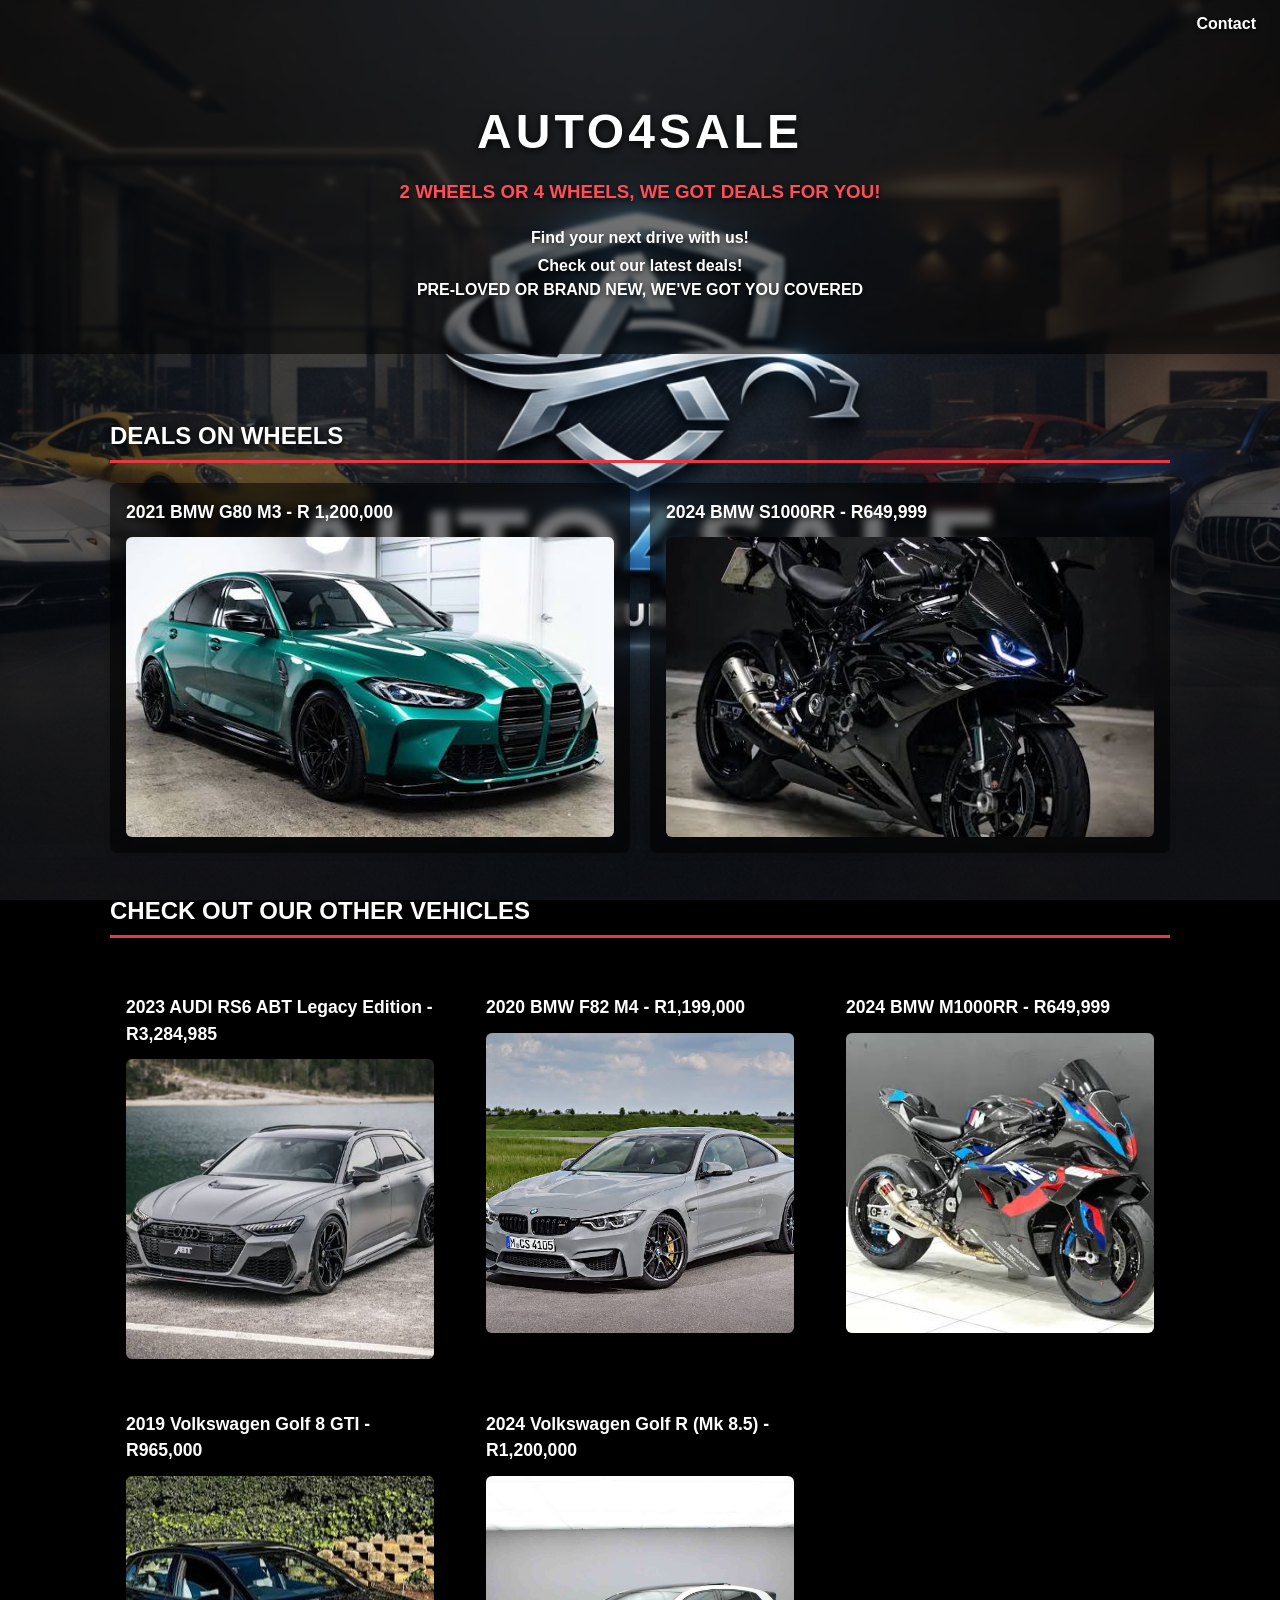
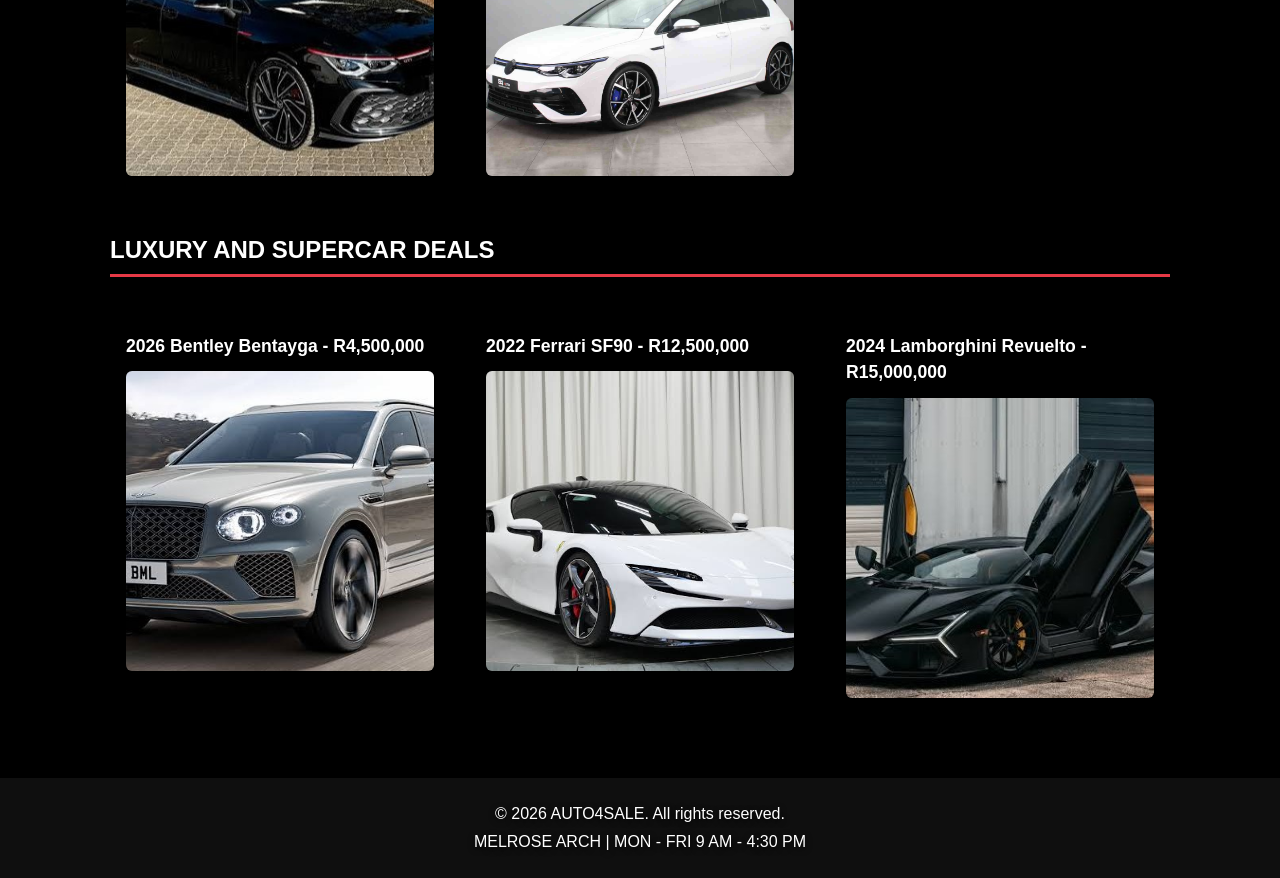
<file: index.html>
<!DOCTYPE html>
<html>

<head>
    <title>AUTO4SALE| Find your next drive </title>
    <link rel="stylesheet" href="style.css" />
</head>

<body>
    <nav class="site-nav">
        <a href="contact.html">Contact</a>
    </nav>

    <header>
        <h1>AUTO4SALE</h1>
        <h3>2 WHEELS OR 4 WHEELS, WE GOT DEALS FOR YOU!</h3>
        <p>Find your next drive with us!</p>
        <p>Check out our latest deals!<br> PRE-LOVED OR BRAND NEW, WE'VE GOT YOU COVERED</p>
    </header>


    <main>
        <section>
            <h2 id="inventory">DEALS ON WHEELS</h2>
            <div id="latest-deals">
                <div id="deal-1">
                    <h3>2021 BMW G80 M3 - R 1,200,000</h3>
                    <a href="2021g80m3.html">
                        <img src="images/BMW G80 M3 ISLE OF MAN GREEN FRONT END.jpeg" />
                    </a>
                </div>

                <div id="deal-2">
                    <h3>2024 BMW S1000RR - R649,999</h3>
                    <a href="2024bmws1000rr.html">
                        <img src="images/BMW S1000RR 2024.jpeg" />
                    </a>
                </div>
            </div>

            <div id="other vehicles">
                <h2>CHECK OUT OUR OTHER VEHICLES</h2>
                <div id="vehicle 1">
                    <h3>2023 AUDI RS6 ABT Legacy Edition - R3,284,985</h3>
                    <a href="2023audirs6.html">
                        <img src="images/AUDI RS6 ABT NARDO GREY FRONT.jpeg" />
                    </a>
                </div>

                <div id="vehicle 2">
                    <h3>2020 BMW F82 M4 - R1,199,000</h3>
                    <a href="2020bmwf82m4.html">
                        <img src="images/BMW F80 M4 COMPETITION 2018 LIME ROCK GREY FRONTSIDE.jpeg" />
                    </a>
                </div>

                <div id="vehicle 3">
                    <h3>2024 BMW M1000RR - R649,999</h3>
                    <a href="2024bmwm1000rr.html">
                        <img src="images/BMW M1000RR 2024.jpeg" />
                    </a>
                </div>

                <div id="vehicle 4">
                    <h3>2019 Volkswagen Golf 8 GTI - R965,000 </h3>
                    <a href="2019golfgti.html">
                        <img src="images/VW GOLF 8 GTI BLACK FRONT SIDE.jpeg" />
                    </a>
                </div>

                <div id="vehicle 5">
                    <h3>2024 Volkswagen Golf R (Mk 8.5) - R1,200,000</h3>
                    <a href="2024golf8.5r.html">
                        <img src="images/VW GOLF 8R WHITE FRONT SIDE.jpeg" />
                    </a>
                </div>
            </div>

            <div id="supercars">
                <h2>LUXURY AND SUPERCAR DEALS</h2>

                <div id="luxury 1">
                    <h3>2026 Bentley Bentayga - R4,500,000</h3>
                    <a href="2026bentleybentayga.html">
                        <img src="images/BENTLEY BENTAYGA SILVER 2026 FRONT.jpeg" />
                    </a>
                </div>

                <div id="luxury 2">
                    <h3>2022 Ferrari SF90 - R12,500,000</h3>
                    <a href="2022ferrarisf90.html">
                        <img src="images/FERRARI SF90 2022 WHITE FRONT.jpeg" />
                    </a>
                </div>

                <div id="luxury 3">
                    <h3>2024 Lamborghini Revuelto - R15,000,000</h3>
                    <a href="2024lamborevuelto.html">
                        <img class="lamborghini-image" src="images/LAMBORGHINI REVUELTO 2024 BLACK FRONT.jpeg"
                            alt="Black Lamborghini Revuelto" />
                    </a>
                </div>
            </div>
        </section>
    </main>

    <div class="footer-content">
        <footer>
            <p>&copy; 2026 AUTO4SALE. All rights reserved.</p>
            <p>MELROSE ARCH | MON - FRI 9 AM - 4:30 PM</p>
        </footer>
    </div>

</body>

</html>
</file>
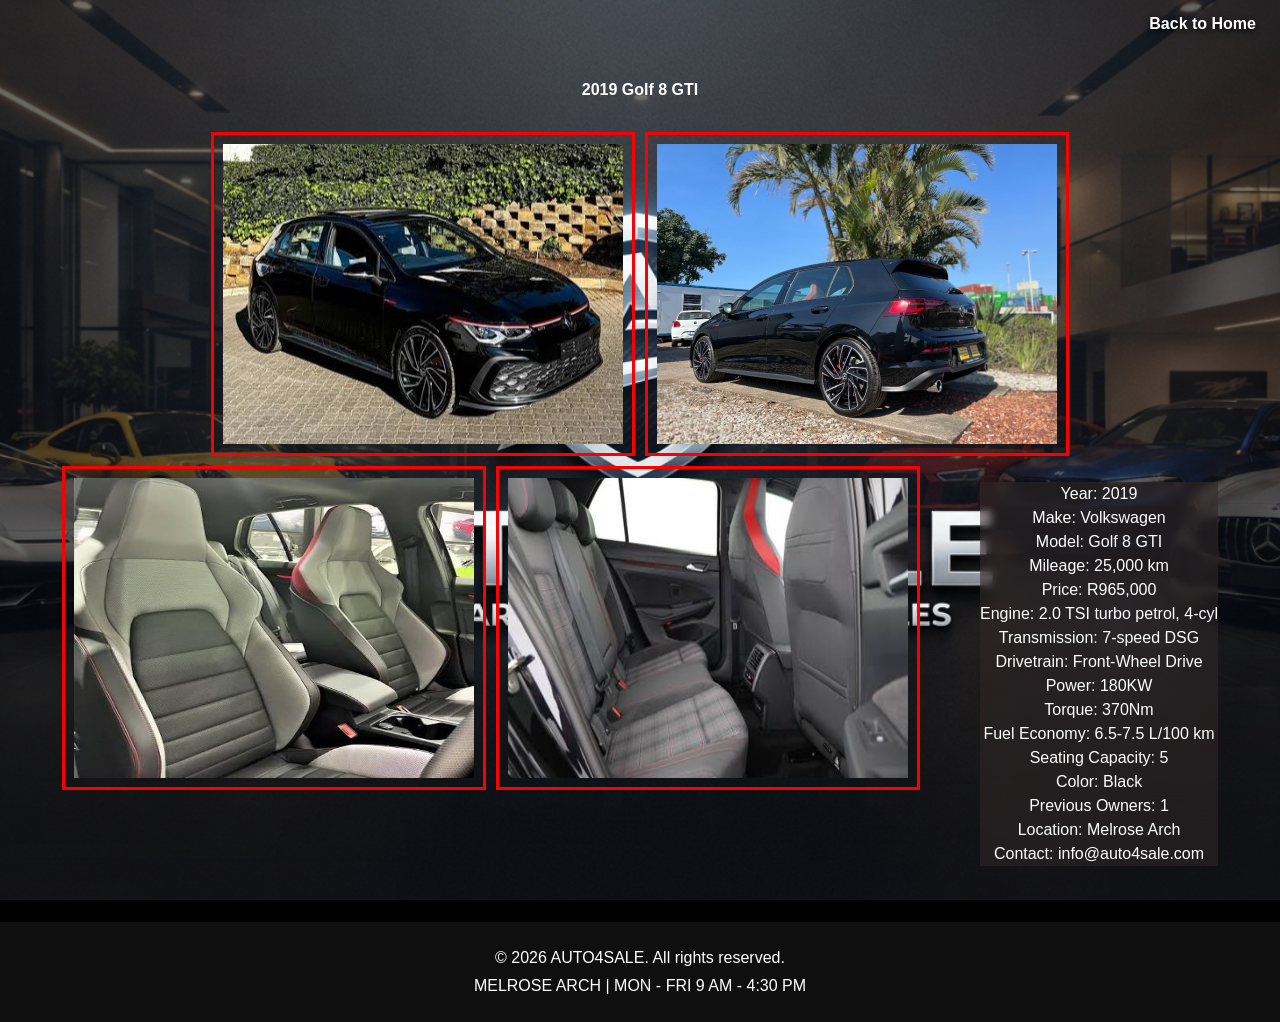
<file: 2019golfgti.html>
<!DOCTYPE html>
<html>

<head>
    <link rel="stylesheet" href="stylecars.css">
    <title>2019 Golf 8 GTI</title>
</head>

<body>
    <nav class="site-nav">
        <a href="index.html">Back to Home</a>
    </nav>
    <h1 id="golf-8-gti-title">2019 Golf 8 GTI</h1>

    <main>
        <img id="golf-8-gti-front-side" src="images/VW GOLF 8 GTI BLACK FRONT SIDE.jpeg" alt="2019 Golf 8 GTI" />
        <img id="golf-8-gti-rear-side" src="images/VW GOLF 8 GTI BLACK REAR SIDE.jpeg" alt="2019 Golf 8 GTI" />
        <img id="golf-8-gti-interior-1" src="images/VW GOLF 8 GTI BLACK INTERIOR 1.jpeg" alt="2019 Golf 8 GTI" />
        <img id="golf-8-gti-interior-2" src="images/VW GOLF 8 GTI BLACK INTERIOR 2.jpeg" alt="2019 Golf 8 GTI" />

        <br><br>

        <ul>
            <li 🏁>Year: 2019</li>
            <li>Make: Volkswagen</li>
            <li>Model: Golf 8 GTI</li>
            <li>Mileage: 25,000 km</li>
            <li>Price: R965,000</li>
            <li>Engine: 2.0 TSI turbo petrol, 4-cyl</li>
            <li>Transmission: 7-speed DSG</li>
            <li>Drivetrain: Front-Wheel Drive</li>
            <li>Power: 180KW</li>
            <li>Torque: 370Nm</li>
            <li>Fuel Economy: 6.5-7.5 L/100 km</li>
            <li>Seating Capacity: 5</li>
            <li>Color: Black</li>
            <li>Previous Owners: 1</li>
            <li>Location: Melrose Arch</li>
            <li>Contact: info@auto4sale.com</li>
        </ul>
    </main>

    <div class="footer-content">
        <footer>
            <p>&copy; 2026 AUTO4SALE. All rights reserved.</p>
            <p>MELROSE ARCH | MON - FRI 9 AM - 4:30 PM</p>
        </footer>
    </div>
</body>

</html>
</file>
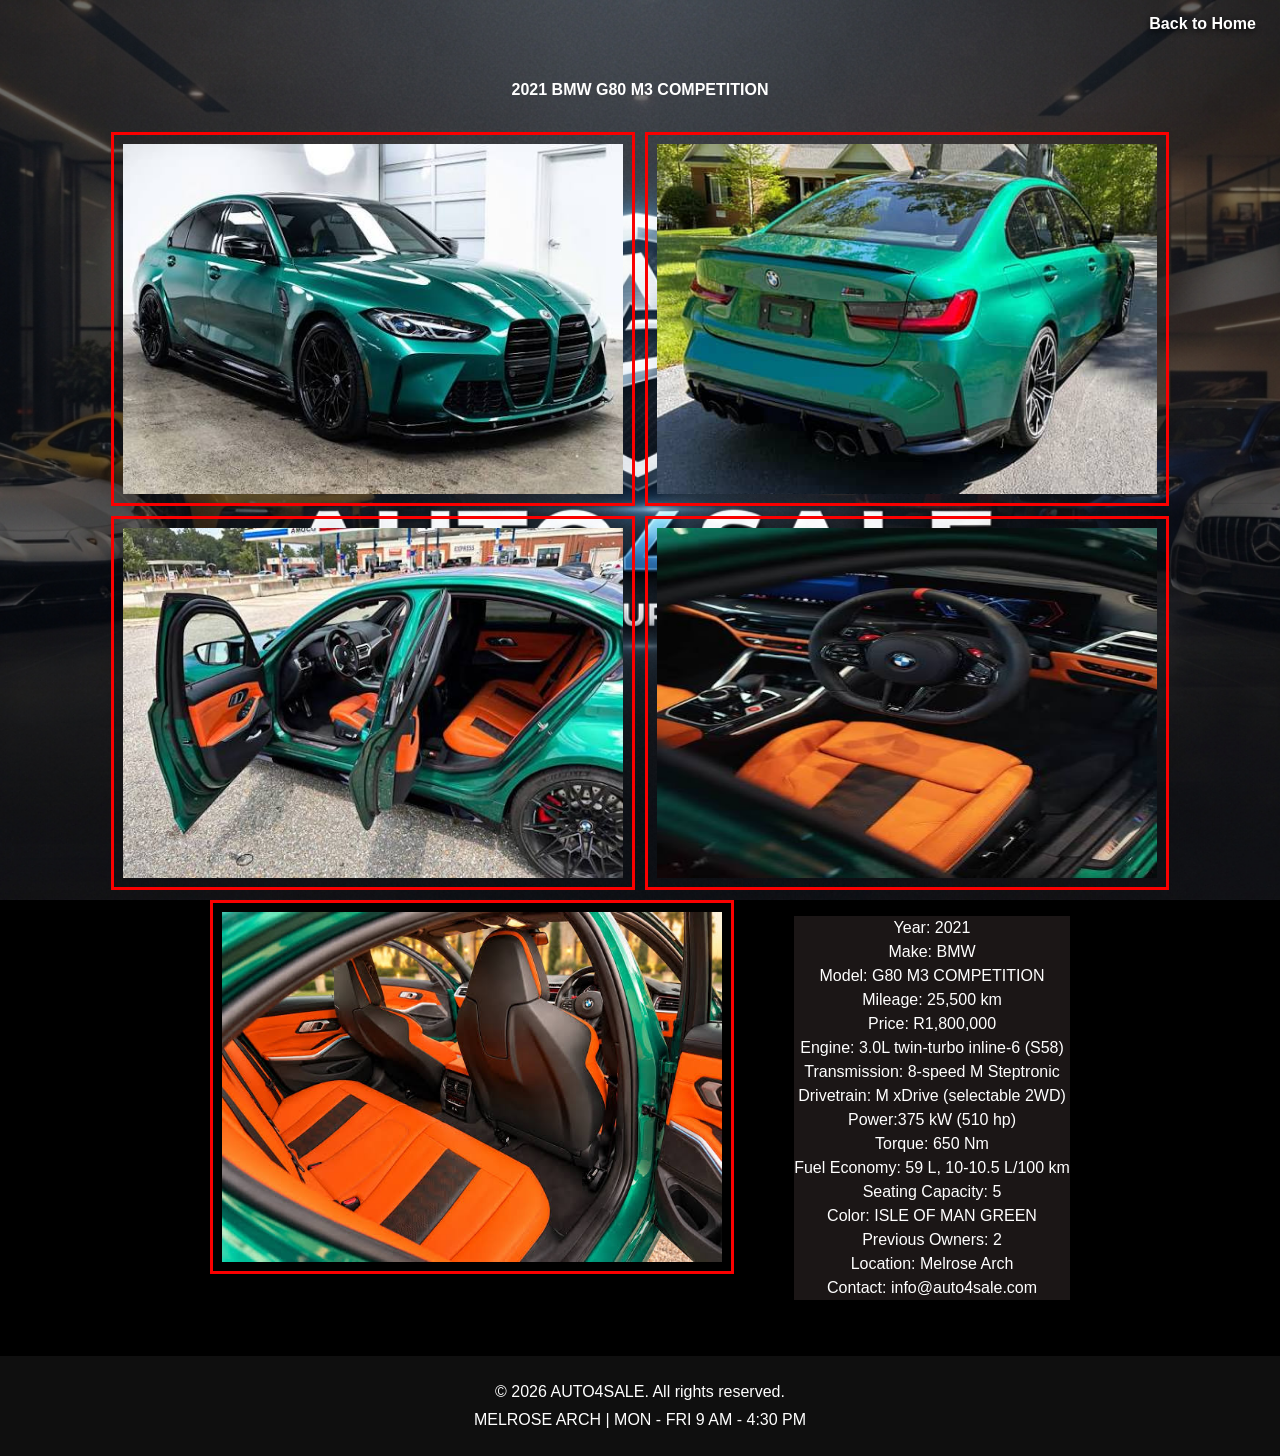
<file: 2021g80m3.html>
<!DOCTYPE html>
<html>

<head>
    <link rel="stylesheet" href="stylecars.css">
    <title>2021 BMW G80 M3 COMPETITION</title>
</head>

<body>
    <nav class="site-nav">
        <a href="index.html">Back to Home</a>
    </nav>
    <h1 id="bmw-g80-m3-competition-title">2021 BMW G80 M3 COMPETITION</h1>

    <main>
        <img id="bmw-g80-m3-competition-front-side" src="images/BMW G80 M3 ISLE OF MAN GREEN FRONT END.jpeg"
            alt="2021 BMW G80 M3 COMPETITION" />
        <img id="bmw-g80-m3-competition-rear-side" src="images/BMW G80 M3 ISLE OF MAN GREEN BACK.jpeg"
            alt="2021 BMW G80 M3 COMPETITION" />
        <img id="bmw-g80-m3-competition-interior-1" src="images/BMW G80 M3 ISLE OF MAN GREEN INTERIOR 1.jpeg"
            alt="2021 BMW G80 M3 COMPETITION" />
        <img id="bmw-g80-m3-competition-interior-3" src="images/BMW G80 M3 ISLE OF MAN GREEN INTERIOR 3.jpeg"
            alt="2021 BMW G80 M3 COMPETITION" />
        <img id="bmw-g80-m3-competition-interior-4" src="images/BMW G80 M3 ISLE OF MAN GREEN INTERIOR 4.jpeg"
            alt="2021 BMW G80 M3 COMPETITION" />

        <br><br>

        <ul>
            <li>Year: 2021</li>
            <li>Make: BMW</li>
            <li>Model: G80 M3 COMPETITION</li>
            <li>Mileage: 25,500 km</li>
            <li>Price: R1,800,000</li>
            <li>Engine: 3.0L twin-turbo inline-6 (S58)</li>
            <li>Transmission: 8-speed M Steptronic</li>
            <li>Drivetrain: M xDrive (selectable 2WD)</li>
            <li>Power:375 kW (510 hp)</li>
            <li>Torque: 650 Nm</li>
            <li>Fuel Economy: 59 L, 10-10.5 L/100 km</li>
            <li>Seating Capacity: 5</li>
            <li>Color: ISLE OF MAN GREEN</li>
            <li>Previous Owners: 2 </li>
            <li>Location: Melrose Arch</li>
            <li>Contact: info@auto4sale.com</li>
        </ul>
    </main>

    <div class="footer-content">
        <footer>
            <p>&copy; 2026 AUTO4SALE. All rights reserved.</p>
            <p>MELROSE ARCH | MON - FRI 9 AM - 4:30 PM</p>
        </footer>
    </div>
</body>

</html>
</file>
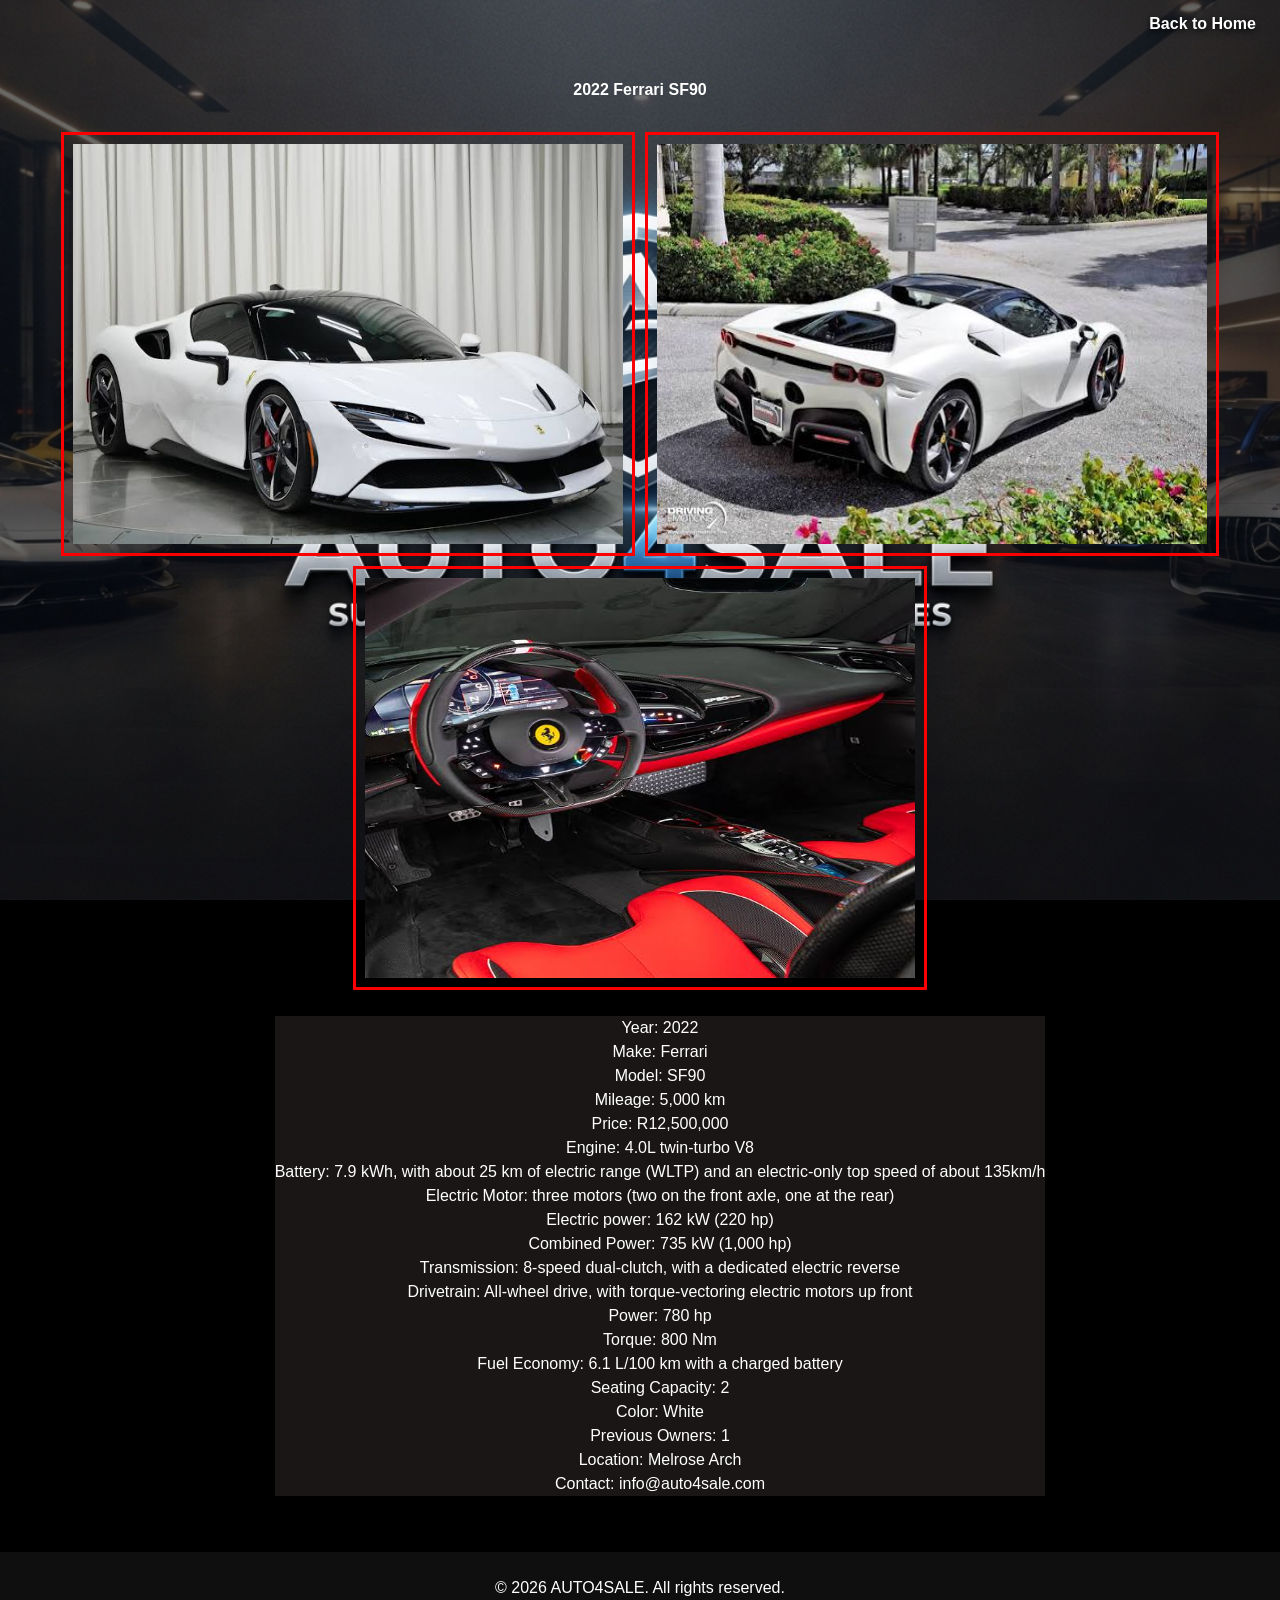
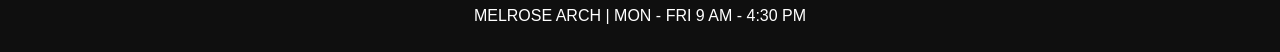
<file: 2022ferrarisf90.html>
<!DOCTYPE html>
<html>

<head>
    <link rel="stylesheet" href="stylecars.css">
    <title>2022 Ferrari SF90</title>
</head>

<body>
    <nav class="site-nav">
        <a href="index.html">Back to Home</a>
    </nav>
    <h1 id="ferrari-sf90-title">2022 Ferrari SF90</h1>

    <main>
        <img id="ferrari-sf90-front-side" src="images/FERRARI SF90 2022 WHITE FRONT.jpeg" alt="2022 Ferrari SF90" />
        <img id="ferrari-sf90-rear-side" src="images/FERRARI SF90 2022 WHITE BACK.jpeg" alt="2022 Ferrari SF90" />
        <img id="ferrari-sf90-interior-1" src="images/FERRARI SF90 2022 WHITE INTERIOR.jpeg" alt="2022 Ferrari SF90" />

        <ul>
            <li>Year: 2022</li>
            <li>Make: Ferrari</li>
            <li>Model: SF90</li>
            <li>Mileage: 5,000 km</li>
            <li>Price: R12,500,000</li>
            <li>Engine: 4.0L twin-turbo V8</li>
            <li>Battery: 7.9 kWh, with about 25 km of electric range (WLTP) and an electric-only top speed of about
                135km/h</li>
            <li>Electric Motor: three motors (two on the front axle, one at the rear)</li>
            <li>Electric power: 162 kW (220 hp)</li>
            <li>Combined Power: 735 kW (1,000 hp)</li>
            <li>Transmission: 8-speed dual-clutch, with a dedicated electric reverse</li>
            <li>Drivetrain: All-wheel drive, with torque-vectoring electric motors up front</li>
            <li>Power: 780 hp</li>
            <li>Torque: 800 Nm</li>
            <li>Fuel Economy: 6.1 L/100 km with a charged battery</li>
            <li>Seating Capacity: 2</li>
            <li>Color: White</li>
            <li>Previous Owners: 1</li>
            <li>Location: Melrose Arch</li>
            <li>Contact: info@auto4sale.com</li>
        </ul>
    </main>

    <div class="footer-content">
        <footer>
            <p>&copy; 2026 AUTO4SALE. All rights reserved.</p>
            <p>MELROSE ARCH | MON - FRI 9 AM - 4:30 PM</p>
        </footer>
    </div>
</body>

</html>
</file>
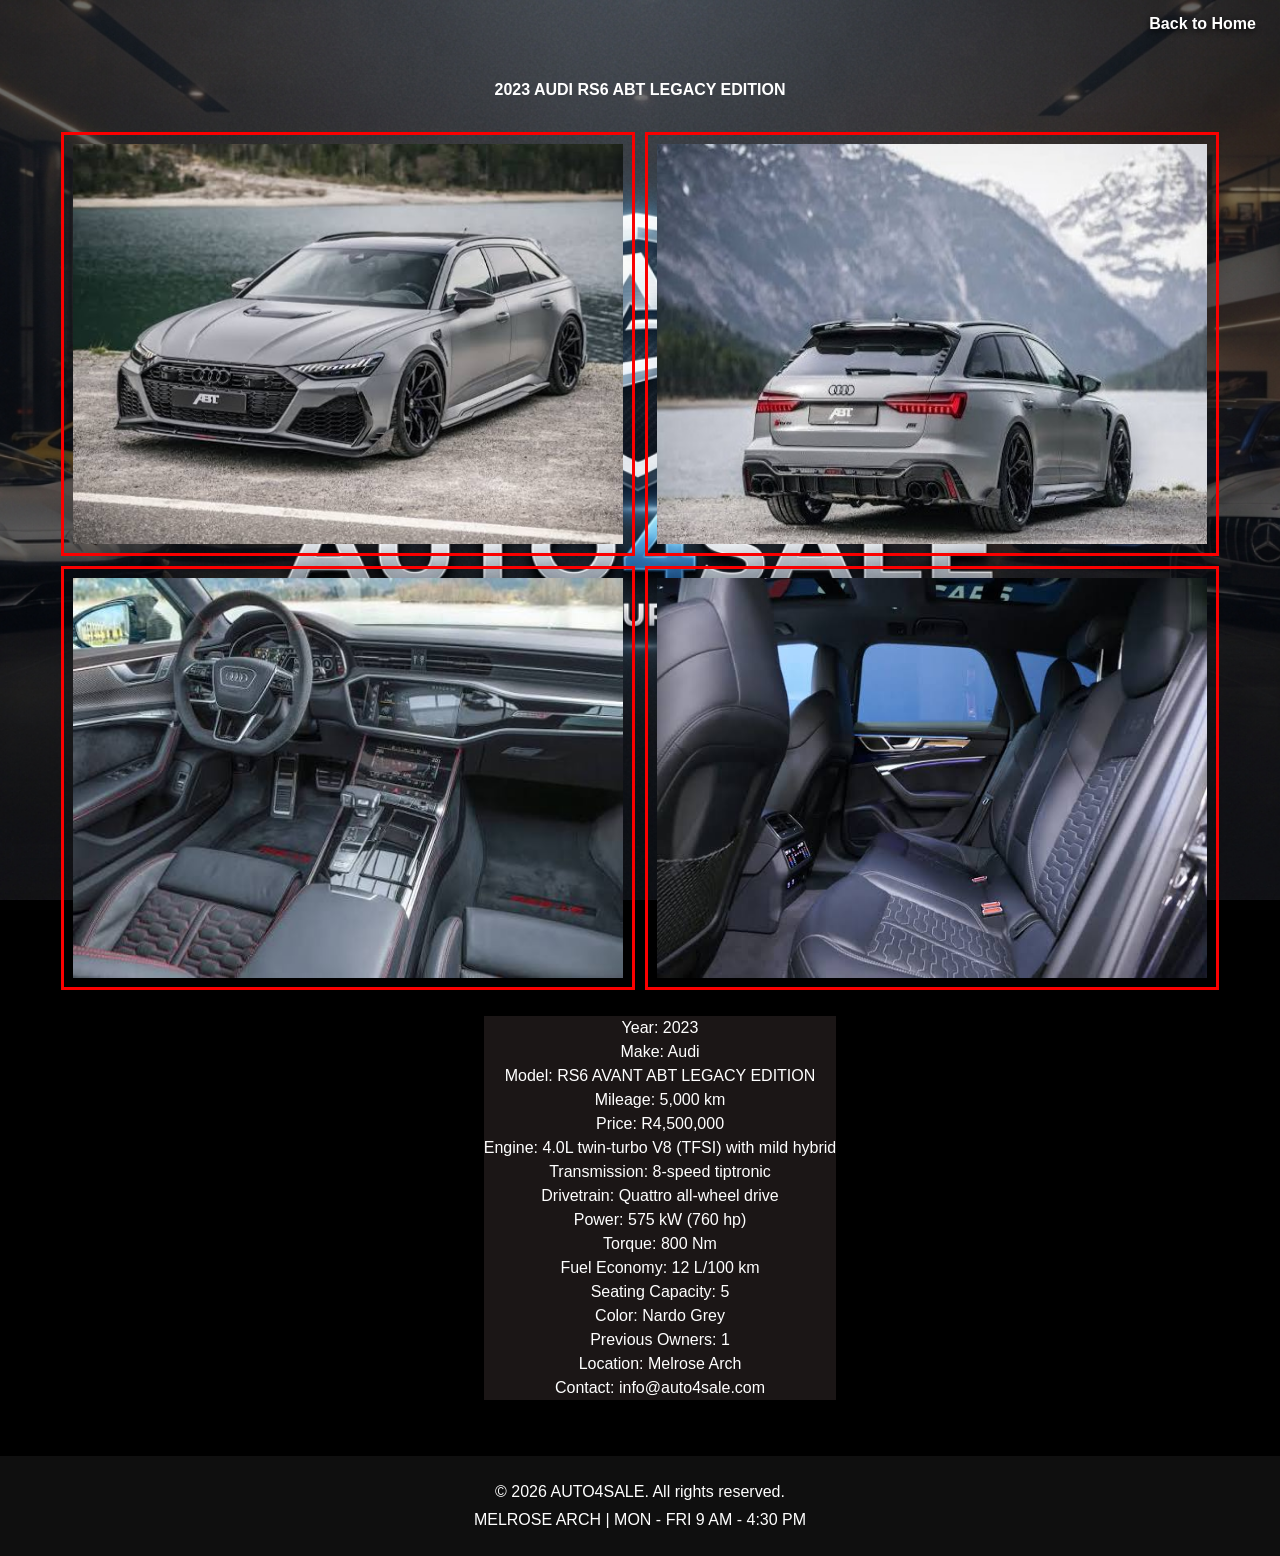
<file: 2023audirs6.html>
<!DOCTYPE html>
<html>

<head>
    <link rel="stylesheet" href="stylecars.css">
    <title>2023 AUDI RS6 AVANT ABT LEGACY EDITION</title>
</head>

<body>
    <nav class="site-nav">
        <a href="index.html">Back to Home</a>
    </nav>
    <h1 id="audi-rs6-abt-legacy-edition-title">2023 AUDI RS6 ABT LEGACY EDITION</h1>

    <main>
        <img id="audi-rs6-abt-legacy-edition-front-side" src="images/AUDI RS6 ABT NARDO GREY FRONT.jpeg"
            alt="2023 AUDI RS6 AVANT ABT LEGACY EDITION" />
        <img id="audi-rs6-abt-legacy-edition-rear-side" src="images/AUDI RS6 ABT NARDO GREY REAR.jpeg"
            alt="2023 AUDI RS6 AVANT ABT LEGACY EDITION" />
        <img id="audi-rs6-abt-legacy-edition-interior-1" src="images/AUDI RS6 ABT NARDO GREY INTERIOR 1.jpeg"
            alt="2023 AUDI RS6 AVANT ABT LEGACY EDITION" />
        <img id="audi-rs6-abt-legacy-edition-interior-2" src="images/AUDI RS6 ABT NARDO GREY INTERIOR 2.jpeg"
            alt="2023 AUDI RS6 AVANT ABT LEGACY EDITION" />

        <ul>
            <li>Year: 2023</li>
            <li>Make: Audi</li>
            <li>Model: RS6 AVANT ABT LEGACY EDITION</li>
            <li>Mileage: 5,000 km</li>
            <li>Price: R4,500,000</li>
            <li>Engine: 4.0L twin-turbo V8 (TFSI) with mild hybrid</li>
            <li>Transmission: 8-speed tiptronic</li>
            <li>Drivetrain: Quattro all-wheel drive</li>
            <li>Power: 575 kW (760 hp)</li>
            <li>Torque: 800 Nm</li>
            <li>Fuel Economy: 12 L/100 km</li>
            <li>Seating Capacity: 5</li>
            <li>Color: Nardo Grey</li>
            <li>Previous Owners: 1</li>
            <li>Location: Melrose Arch</li>
            <li>Contact: info@auto4sale.com</li>
        </ul>
    </main>

    <div class="footer-content">
        <footer>
            <p>&copy; 2026 AUTO4SALE. All rights reserved.</p>
            <p>MELROSE ARCH | MON - FRI 9 AM - 4:30 PM</p>
        </footer>
    </div>
</body>

</html>
</file>
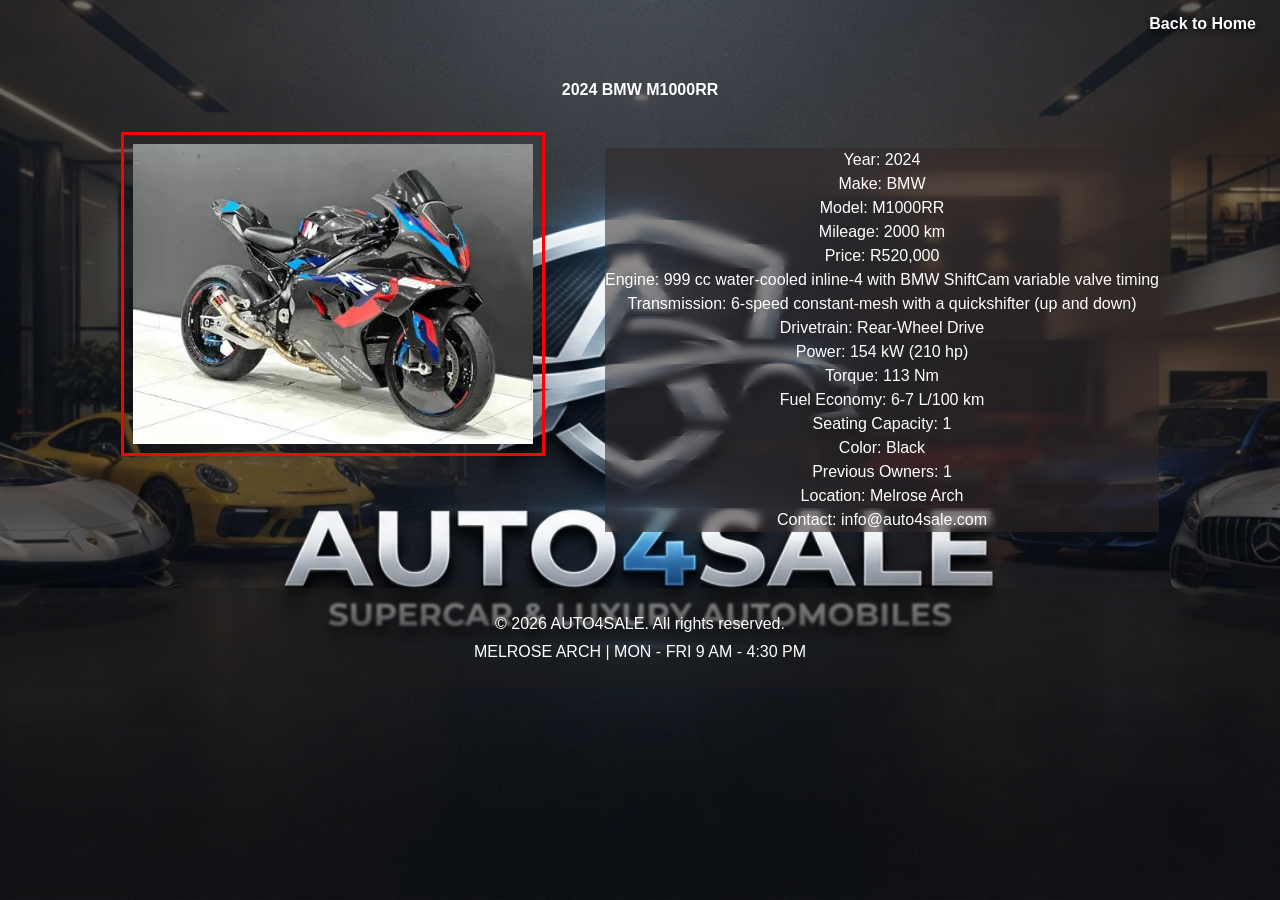
<file: 2024bmwm1000rr.html>
<!DOCTYPE html>
<html>

<head>
    <link rel="stylesheet" href="stylecars.css">
    <title>2024 BMW M1000RR</title>
</head>

<body>
    <nav class="site-nav">
        <a href="index.html">Back to Home</a>
    </nav>
    <h1 id="bmw-m1000rr-title">2024 BMW M1000RR</h1>

    <main>
        <img id="bmw-m1000rr-front-side" src="images/BMW M1000RR 2024.jpeg" alt="2024 BMW M1000RR" />

        <br><br>

        <ul>
            <li>Year: 2024</li>
            <li>Make: BMW</li>
            <li>Model: M1000RR</li>
            <li>Mileage: 2000 km</li>
            <li>Price: R520,000</li>
            <li>Engine: 999 cc water-cooled inline-4 with BMW ShiftCam variable valve timing</li>
            <li>Transmission: 6-speed constant-mesh with a quickshifter (up and down)</li>
            <li>Drivetrain: Rear-Wheel Drive</li>
            <li>Power: 154 kW (210 hp)</li>
            <li>Torque: 113 Nm</li>
            <li>Fuel Economy: 6-7 L/100 km</li>
            <li>Seating Capacity: 1</li>
            <li>Color: Black</li>
            <li>Previous Owners: 1</li>
            <li>Location: Melrose Arch</li>
            <li>Contact: info@auto4sale.com</li>
        </ul>
    </main>

    <div class="footer-content">
        <footer>
            <p>&copy; 2026 AUTO4SALE. All rights reserved.</p>
            <p>MELROSE ARCH | MON - FRI 9 AM - 4:30 PM</p>
        </footer>
    </div>
</body>

</html>
</file>
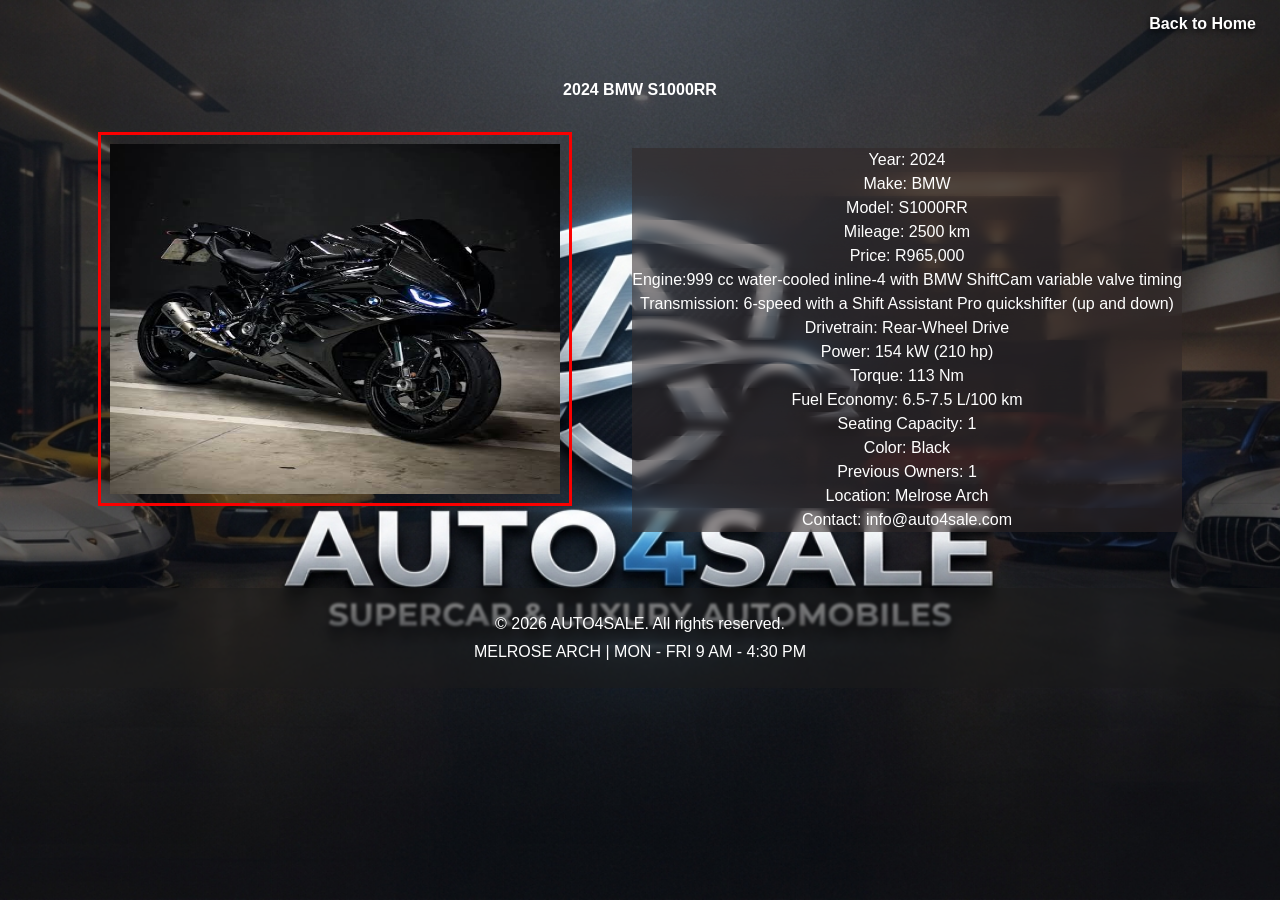
<file: 2024bmws1000rr.html>
<!DOCTYPE html>
<html>

<head>
    <link rel="stylesheet" href="stylecars.css">
    <title>2024 BMW S1000RR</title>
</head>

<body>
    <nav class="site-nav">
        <a href="index.html">Back to Home</a>
    </nav>
    <h1 id="bmw-s1000rr-title">2024 BMW S1000RR</h1>

    <main>
        <img id="bmw-s1000rr-front-side" src="images/BMW S1000RR 2024.jpeg" alt="2024 BMW S1000RR" />

        <br><br>

        <ul>
            <li>Year: 2024</li>
            <li>Make: BMW</li>
            <li>Model: S1000RR</li>
            <li>Mileage: 2500 km</li>
            <li>Price: R965,000</li>
            <li>Engine:999 cc water-cooled inline-4 with BMW ShiftCam variable valve timing</li>
            <li>Transmission: 6-speed with a Shift Assistant Pro quickshifter (up and down)</li>
            <li>Drivetrain: Rear-Wheel Drive</li>
            <li>Power: 154 kW (210 hp)</li>
            <li>Torque: 113 Nm</li>
            <li>Fuel Economy: 6.5-7.5 L/100 km</li>
            <li>Seating Capacity: 1</li>
            <li>Color: Black</li>
            <li>Previous Owners: 1</li>
            <li>Location: Melrose Arch</li>
            <li>Contact: info@auto4sale.com</li>
        </ul>
    </main>

    <div class="footer-content">
        <footer>
            <p>&copy; 2026 AUTO4SALE. All rights reserved.</p>
            <p>MELROSE ARCH | MON - FRI 9 AM - 4:30 PM</p>
        </footer>
    </div>
</body>

</html>
</file>
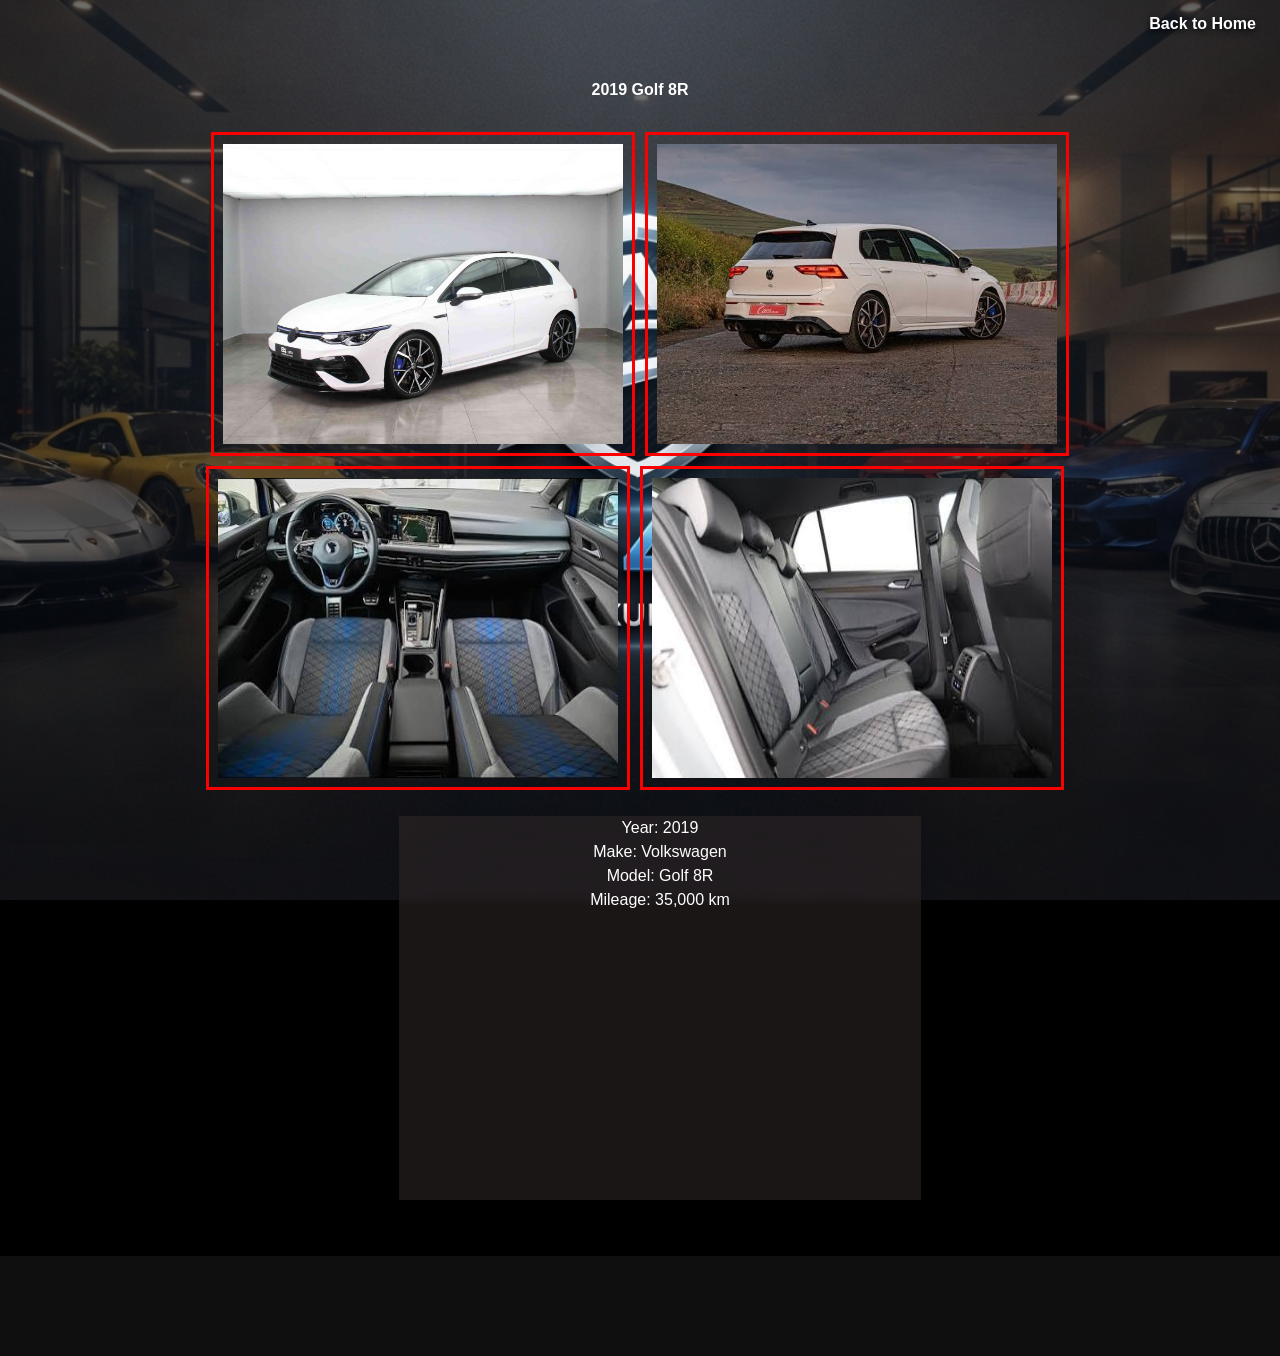
<file: 2024golf8.5r.html>
<!DOCTYPE html>
<html>

<head>
    <link rel="stylesheet" href="stylecars.css">
    <title>2019 Golf 8R</title>
</head>

<body>
    <nav class="site-nav">
        <a href="index.html">Back to Home</a>
    </nav>
    <h1 id="golf-8r-title">2019 Golf 8R</h1>

    <main>
        <img id="golf-8r-front-side" src="images/VW GOLF 8R WHITE FRONT SIDE.jpeg" alt="2019 Golf 8R" />
        <img id="golf-8r-rear-side" src="images/VW GOLF 8R WHITE BACK SIDE.jpeg" alt="2019 Golf 8R" />
        <img id="golf-8r-interior-1" src="images/VW GOLF 8R WHITE INTERIOR 1.jpeg" alt="2019 Golf 8R" />
        <img id="golf-8r-interior-2" src="images/VW GOLF 8R WHITE INTERIOR 2.jpeg" alt="2019 Golf 8R" />

        <br><br>

        <ul>
            <li>Year: 2019</li>
            <li>Make: Volkswagen</li>
            <li>Model: Golf 8R</li>
            <li>Mileage: 35,000 km</li>
            <li>Price: R965,000</li>
            <li>Engine: 2.0L turbo 4-cyl (EA888)</li>
            <li>Transmission: 7-speed DSG</li>
            <li>Drivetrain: 4Motion AWD with R-Performance Torque Vectoring (rear axle)</li>
            <li>Power: 235 kW</li>
            <li>Torque: 420 Nm</li>
            <li>Fuel Economy: 8-8.5 L/100 km</li>
            <li>Seating Capacity: 5</li>
            <li>Color: White</li>
            <li>Previous Owners: 1</li>
            <li>Location: Melrose Arch</li>
            <li>Contact: info@auto4sale.com</li>
        </ul>
    </main>

    <div class="footer-content">
        <footer>
            <p>&copy; 2026 AUTO4SALE. All rights reserved.</p>
            <p>MELROSE ARCH | MON - FRI 9 AM - 4:30 PM</p>
        </footer>
    </div>
</body>

</html>
</file>
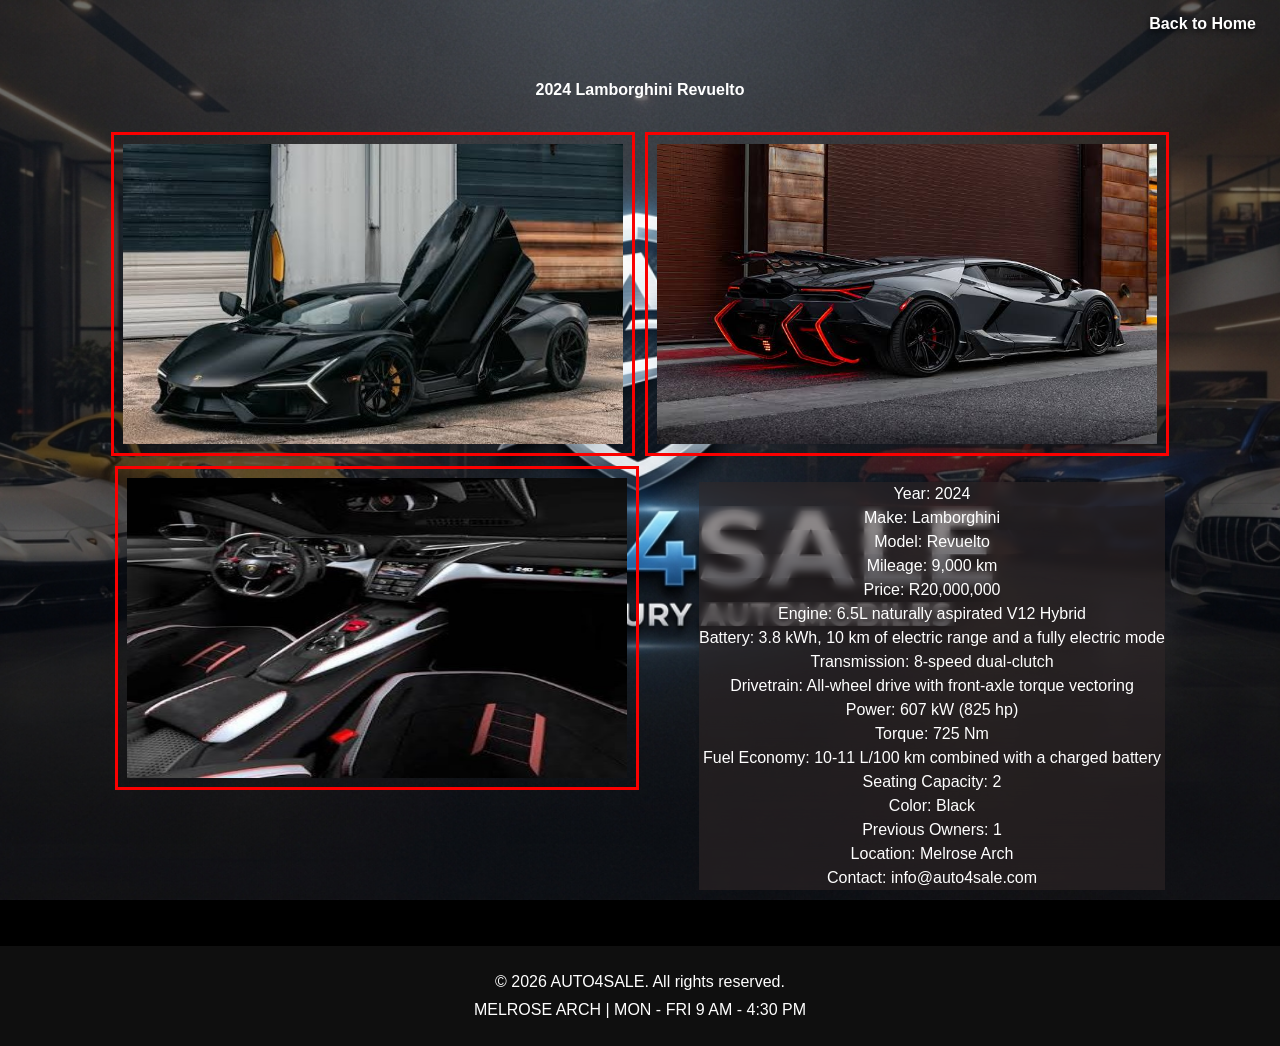
<file: 2024lamborevuelto.html>
<!DOCTYPE html>
<html>

<head>
    <link rel="stylesheet" href="stylecars.css">
    <title>2024 Lamborghini Revuelto</title>
</head>

<body>
    <nav class="site-nav">
        <a href="index.html">Back to Home</a>
    </nav>
    <h1 id="lamborghini-revuelto-title">2024 Lamborghini Revuelto</h1>

    <main>
        <img id="lamborghini-revuelto-front-side" src="images/LAMBORGHINI REVUELTO 2024 BLACK FRONT.jpeg"
            alt="2024 Lamborghini Revuelto" />
        <img id="lamborghini-revuelto-rear-side" src="images/LAMBORGHINI REVUELTO 2024 BLACK BACK.jpeg"
            alt="2024 Lamborghini Revuelto" />
        <img id="lamborghini-revuelto-interior-1" src="images/LAMBORGHINI REVUELTO 2024 BLACK INTERIOR.jpeg"
            alt="2024 Lamborghini Revuelto" />

        <br><br>

        <ul>
            <li>Year: 2024</li>
            <li>Make: Lamborghini</li>
            <li>Model: Revuelto</li>
            <li>Mileage: 9,000 km</li>
            <li>Price: R20,000,000</li>
            <li>Engine: 6.5L naturally aspirated V12 Hybrid</li>
            <li>Battery: 3.8 kWh, 10 km of electric range and a fully electric mode</li>
            <li>Transmission: 8-speed dual-clutch</li>
            <li>Drivetrain: All-wheel drive with front-axle torque vectoring</li>
            <li>Power: 607 kW (825 hp)</li>
            <li>Torque: 725 Nm</li>
            <li>Fuel Economy: 10-11 L/100 km combined with a charged battery</li>
            <li>Seating Capacity: 2</li>
            <li>Color: Black</li>
            <li>Previous Owners: 1</li>
            <li>Location: Melrose Arch</li>
            <li>Contact: info@auto4sale.com</li>
        </ul>
    </main>

    <div class="footer-content">
        <footer>
            <p>&copy; 2026 AUTO4SALE. All rights reserved.</p>
            <p>MELROSE ARCH | MON - FRI 9 AM - 4:30 PM</p>
        </footer>
    </div>
</body>

</html>
</file>
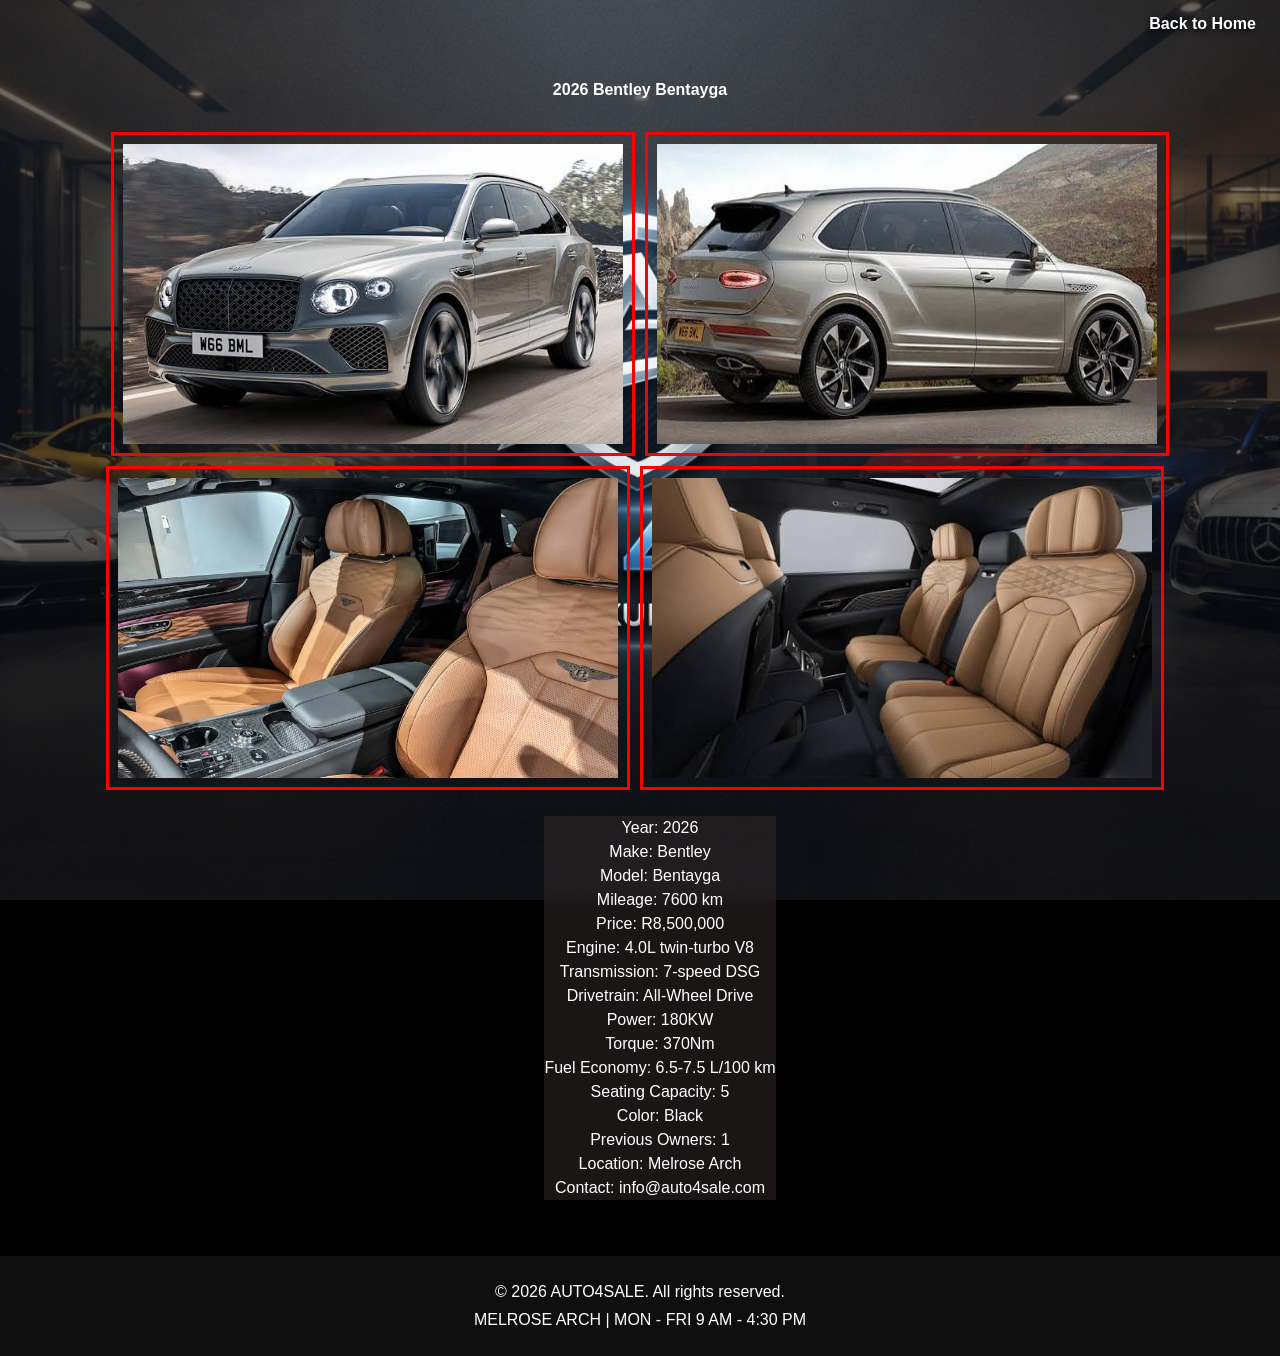
<file: 2026bentleybentayga.html>
<!DOCTYPE html>
<html>

<head>
    <link rel="stylesheet" href="stylecars.css">
    <title>2026 Bentley Bentayga</title>
</head>

<body>
    <nav class="site-nav">
        <a href="index.html">Back to Home</a>
    </nav>
    <h1 id="bentley-bentayga-title">2026 Bentley Bentayga</h1>

    <main>
        <img id="bentley-bentayga-front-side" src="images/BENTLEY BENTAYGA SILVER 2026 FRONT.jpeg"
            alt="2026 Bentley Bentayga" />
        <img id="bentley-bentayga-rear-side" src="images/BENTLEY BENTAYGA SILVER 2026 BACK.jpeg"
            alt="2026 Bentley Bentayga" />
        <img id="bentley-bentayga-interior-1" src="images/BENTLEY BENTAYGA SILVER 2026 INTERIOR 1.jpeg"
            alt="2026 Bentley Bentayga" />
        <img id="bentley-bentayga-interior-2" src="images/BENTLEY BENTAYGA SILVER 2026 INTERIOR 2.jpeg"
            alt="2026 Bentley Bentayga" />

        <br><br>

        <ul>
            <li>Year: 2026</li>
            <li>Make: Bentley</li>
            <li>Model: Bentayga</li>
            <li>Mileage: 7600 km</li>
            <li>Price: R8,500,000</li>
            <li>Engine: 4.0L twin-turbo V8</li>
            <li>Transmission: 7-speed DSG</li>
            <li>Drivetrain: All-Wheel Drive</li>
            <li>Power: 180KW</li>
            <li>Torque: 370Nm</li>
            <li>Fuel Economy: 6.5-7.5 L/100 km</li>
            <li>Seating Capacity: 5</li>
            <li>Color: Black</li>
            <li>Previous Owners: 1</li>
            <li>Location: Melrose Arch</li>
            <li>Contact: info@auto4sale.com</li>
        </ul>
    </main>

    <div class="footer-content">
        <footer>
            <p>&copy; 2026 AUTO4SALE. All rights reserved.</p>
            <p>MELROSE ARCH | MON - FRI 9 AM - 4:30 PM</p>
        </footer>
    </div>
</body>

</html>
</file>
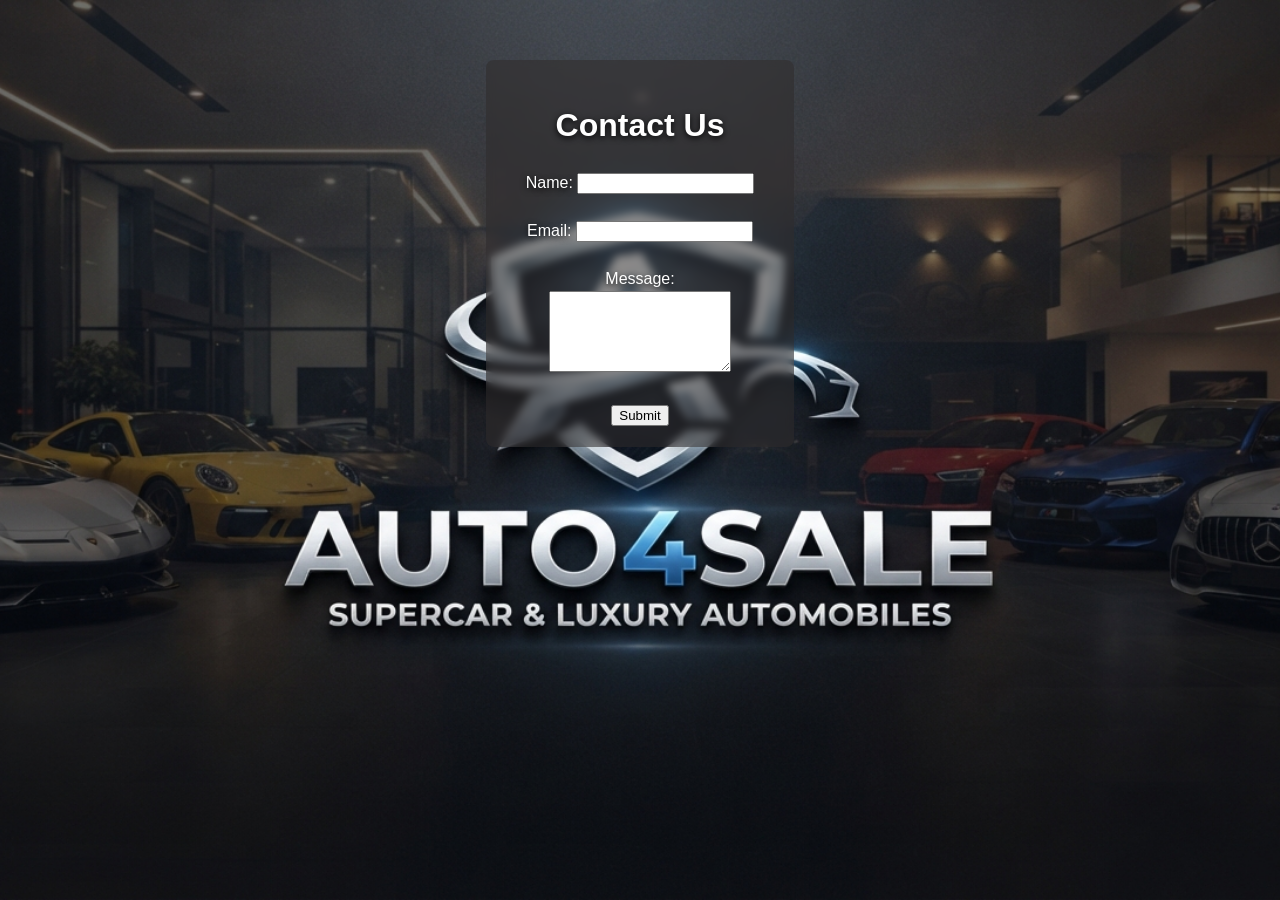
<file: contact.html>
<!DOCTYPE html>
<html>

<head>
    <link rel="stylesheet" href="style.css">
    <title>Contact Us</title>
</head>

<body>

    <div class="contact-container">
        <h1>Contact Us</h1>
        <form action="submit_contact.php" method="post">
            <label for="name">Name:</label>
            <input type="text" id="name" name="name" required><br><br>
            <label for="email">Email:</label>
            <input type="email" id="email" name="email" required><br><br>
            <label for="message">Message:</label><br>
            <textarea id="message" name="message" rows="5" required></textarea><br><br>
            <input type="submit" value="Submit"
                onclick="if (this.form.checkValidity()) { window.location.href = 'submit.html'; return false; }">
        </form>
    </div>
</body>

</html>
</file>
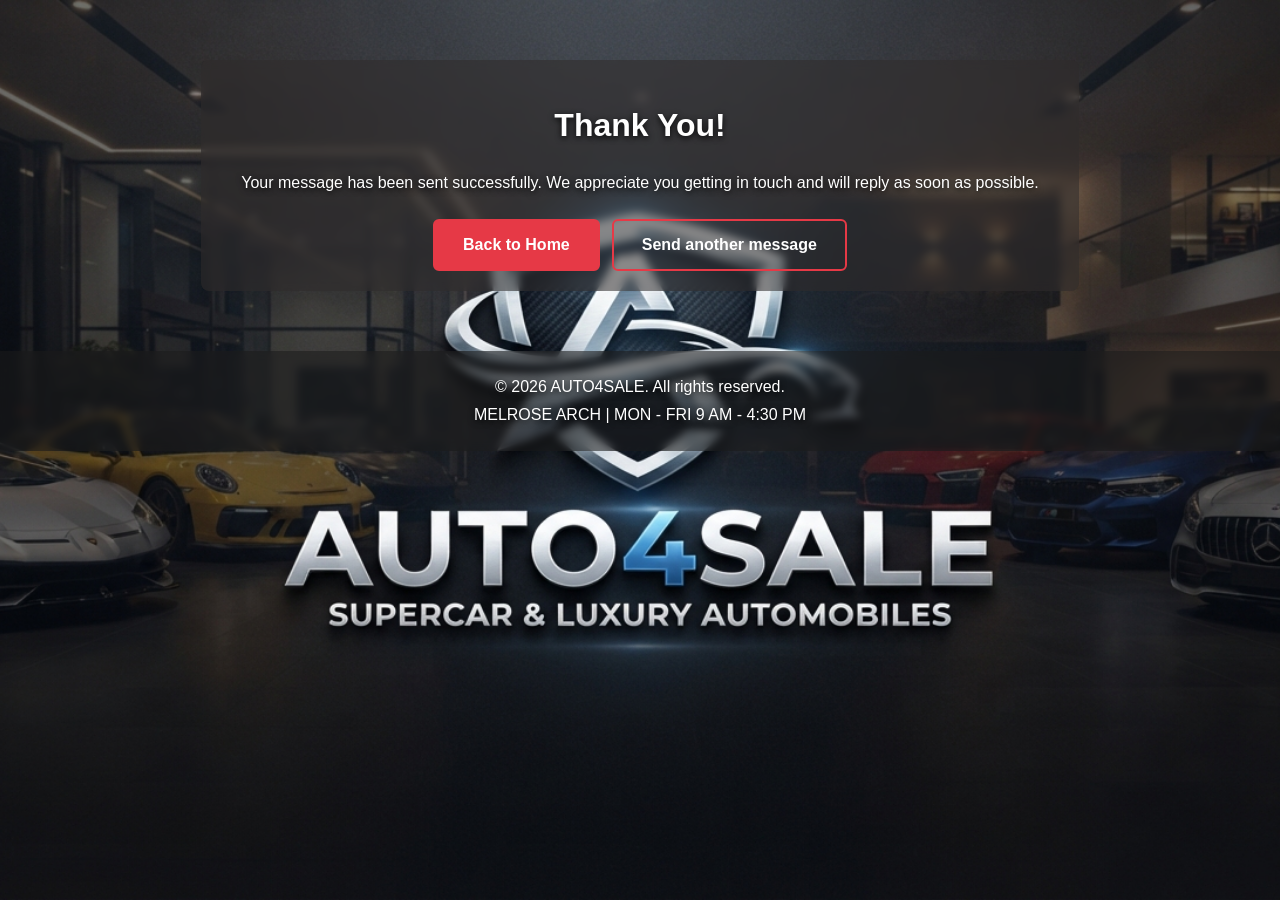
<file: submit.html>
<!DOCTYPE html>
<html lang="en">

<head>
    <meta charset="UTF-8">
    <meta name="viewport" content="width=device-width, initial-scale=1.0">
    <link rel="stylesheet" href="style.css">
    <title>Thank You</title>
</head>

<body>
    <div class="contact-container">
        <h1>Thank You!</h1>
        <p>Your message has been sent successfully. We appreciate you getting in touch and will reply as soon as
            possible.
        </p>
        <div class="button-group">
            <a class="btn" href="index.html">Back to Home</a>
            <a class="btn btn-secondary" href="contact.html">Send another message</a>
        </div>
    </div>

    <div class="footer-content">
        <footer>
            <p>&copy; 2026 AUTO4SALE. All rights reserved.</p>
            <p>MELROSE ARCH | MON - FRI 9 AM - 4:30 PM</p>
        </footer>
    </div>

</body>


</html>
</file>
<file: style.css>
/* ---------- Basics ---------- */
* {
    box-sizing: border-box;
}

body {
    margin: 0;
    font-family: Arial, Helvetica, sans-serif;
    background-color: #000000;
    background-image: url("images/LOGO.jpeg");
    background-size: cover;
    background-position: center;
    background-repeat: no-repeat;
    background-attachment: fixed;
    color: #ffffff;
    line-height: 1.5;
}

/* ---------- Navigation ---------- */
.site-nav {
    background-color: rgba(0, 0, 0, 0.55);
    backdrop-filter: blur(4px);
    padding: 12px 24px;
    text-align: right;
}

.site-nav a {
    color: #fff;
    text-decoration: none;
    font-weight: bold;
    text-shadow: 0 2px 6px rgba(0, 0, 0, 0.9);
}

.site-nav a:hover {
    color: #e63946;
}

/* ---------- Header ---------- */
header {
    background-color: rgba(0, 0, 0, 0.55);
    backdrop-filter: blur(2px);
    color: #fff;
    text-align: center;
    padding: 48px 20px;
    text-shadow: 0 2px 6px rgba(0, 0, 0, 0.9);
}

header h1 {
    margin: 0;
    font-size: 3rem;
    letter-spacing: 4px;
    text-shadow: 0 2px 10px rgba(0, 0, 0, 1);
}

header h3 {
    margin: 10px 0 20px;
    color: #ff4d5a;
    font-weight: bold;
}

header p {
    margin: 4px 0;
    font-weight: bold;
}

/* ---------- Main content ---------- */
main {
    max-width: 1100px;
    margin: 0 auto;
    padding: 24px 20px;
}

h2 {
    border-bottom: 3px solid #e63946;
    padding-bottom: 6px;
    margin-top: 40px;
    text-shadow: 0 2px 6px rgba(0, 0, 0, 0.9);
}

/* ---------- Vehicle grids ---------- */
#latest-deals,
[id="other vehicles"],
#supercars {
    display: grid;
    grid-template-columns: repeat(auto-fit, minmax(280px, 1fr));
    gap: 20px;
}

/* Grid headings span full width */
[id="other vehicles"] h2,
#supercars h2 {
    grid-column: 1 / -1;
}

/* ---------- Vehicle cards & content ---------- */
#latest-deals>div,
[id="other vehicles"]>div,
#supercars>div {
    background-color: rgba(0, 0, 0, 0.55);
    backdrop-filter: blur(4px);
    border-radius: 8px;
    padding: 16px;
    box-shadow: 0 2px 6px rgba(0, 0, 0, 0.15);
}

#latest-deals h3,
[id="other vehicles"] h3,
#supercars h3 {
    margin: 0 0 12px;
    font-size: 1.1rem;
    text-shadow: 0 2px 6px rgba(0, 0, 0, 0.9);
}

main img {
    width: 100%;
    height: 300px;
    object-fit: cover;
    border-radius: 6px;
    display: block;
    transition: transform 0.3s ease, box-shadow 0.3s ease;
}

main a:hover img {
    transform: translateY(-6px) scale(1.03);
    box-shadow: 0 0 15px 3px #ff0015;
}

/* ---------- Footer ---------- */
.footer-content {
    background-color: rgba(28, 28, 28, 0.55);
    backdrop-filter: blur(4px);
    color: #ffffff;
    text-align: center;
    padding: 20px;
    margin-top: 40px;
    text-shadow: 0 2px 6px rgba(0, 0, 0, 0.9);

}

footer p {
    margin: 4px 0;
}

.contact-container {
    width: fit-content;
    max-width: 90%;
    margin: 60px auto;
    text-align: center;
    background-color: rgba(49, 44, 44, 0.55);
    backdrop-filter: blur(4px);
    padding: 20px 40px;
    border-radius: 8px;
    text-shadow: 0 2px 6px rgba(0, 0, 0, 0.9);
}

/* ---------- Buttons ---------- */
.button-group {
    display: flex;
    flex-wrap: wrap;
    justify-content: center;
    gap: 12px;
    margin-top: 24px;
}

.btn {
    display: inline-block;
    padding: 12px 28px;
    background-color: #e63946;
    color: #ffffff;
    font-weight: bold;
    text-decoration: none;
    text-shadow: none;
    border: 2px solid #e63946;
    border-radius: 6px;
    transition: transform 0.3s ease, box-shadow 0.3s ease, background-color 0.3s ease;
}

.btn:hover {
    transform: translateY(-3px);
    box-shadow: 0 0 12px 2px #e63946;
}

.btn-secondary {
    background-color: transparent;
}

.btn-secondary:hover {
    background-color: #e63946;
}
</file>
<file: stylecars.css>
body {
    margin: 0;
    font-family: Arial, Helvetica, sans-serif;
    background-color: #000000;
    color: #ffffff;
    line-height: 1.5;
}

/* ---------- Page background ---------- */
body {
    background-color: #000000;
    background-image: url("images/LOGO.jpeg");
    background-size: cover;
    background-position: center;
    background-repeat: no-repeat;
    background-attachment: fixed;
    color: #ffffff;
}

/* ---------- Images ---------- */
main {
    display: flex;
    flex-wrap: wrap;
    justify-content: center;
    gap: 10px;
}

main>ul {
    list-style: none;
}

main>ul>li {
    flex-basis: 100%;
    text-align: center;
    background-color: rgba(50, 41, 41, 0.55);
    backdrop-filter: blur(4px);
}

main>img {
    transition: transform 0.3s ease, box-shadow 0.3s ease;
}

main>img:hover {
    transform: translateY(-6px) scale(1.03);
    box-shadow: 0 0 15px 3px #e63946;
}

/* ---------- Footer ---------- */
.footer-content {
    background-color: rgba(29, 29, 29, 0.55);
    color: #ffffff;
    text-align: center;
    padding: 20px;
    margin-top: 40px;
    backdrop-filter: blur(1px);
}

footer p {
    margin: 4px 0;
}

/******************** VW GOLF 8 GTI ********************/

#golf-8-gti-title {
    color: rgb(255, 255, 255);
    font-size: 16px;
    font-weight: bold;
    text-align: center;
    margin: 20px;
    padding: 10px;
    border-radius: 5px;
    font-family: Arial, sans-serif;
}

#golf-8-gti-front-side,
#golf-8-gti-rear-side,
#golf-8-gti-interior-1 {
    width: 400px;
    height: 300px;
    padding: 9px;
    border: 3px solid rgb(250, 0, 0);
}

#golf-8-gti-interior-2 {
    width: 400px;
    height: 300px;
    padding: 9px;
    border: 3px solid rgb(250, 0, 0);
}

/******************** END VW GOLF 8 GTI ********************/

/******************** 2020 BMW F82 M4 COMPETITION ********************/

#bmw-f82-m4-competition-title {
    color: rgb(255, 255, 255);
    font-size: 16px;
    font-weight: bold;
    text-align: center;
    margin: 20px;
    padding: 10px;
    border-radius: 5px;
    font-family: Arial, sans-serif;
}

#bmw-f82-m4-competition-front-side,
#bmw-f82-m4-competition-rear-side,
#bmw-f82-m4-competition-interior-1,
#bmw-f82-m4-competition-interior-2 {
    width: 400px;
    height: 300px;
    padding: 9px;
    border: 3px solid rgb(250, 0, 0);
}

/******************** END 2020 BMW F82 M4 COMPETITION ********************/

/******************** 2021 BMW G80 M3  ********************/

#bmw-g80-m3-competition-title {
    color: rgb(255, 255, 255);
    font-size: 16px;
    font-weight: bold;
    text-align: center;
    margin: 20px;
    padding: 10px;
    border-radius: 5px;
    font-family: Arial, sans-serif;
}

#bmw-g80-m3-competition-front-side,
#bmw-g80-m3-competition-rear-side,
#bmw-g80-m3-competition-interior-1,
#bmw-g80-m3-competition-interior-2,
#bmw-g80-m3-competition-interior-3,
#bmw-g80-m3-competition-interior-4 {
    width: 500px;
    height: 350px;
    padding: 9px;
    border: 3px solid rgb(250, 0, 0);
}


/******************** END 2021 BMW G80 M3  ********************/

/******************** 2022 FERRARI SF90 ********************/

#ferrari-sf90-title {
    color: rgb(255, 255, 255);
    font-size: 16px;
    font-weight: bold;
    text-align: center;
    margin: 20px;
    padding: 10px;
    border-radius: 5px;
    font-family: Arial, sans-serif;
}

#ferrari-sf90-front-side,
#ferrari-sf90-rear-side,
#ferrari-sf90-interior-1 {
    width: 550px;
    height: 400px;
    padding: 9px;
    border: 3px solid rgb(250, 0, 0);
}

/******************** END 2022 FERRARI SF90 ********************/

/******************** 2023 AUDI RS6 ABT ********************/

#audi-rs6-abt-legacy-edition-title {
    color: rgb(255, 255, 255);
    font-size: 16px;
    font-weight: bold;
    text-align: center;
    margin: 20px;
    padding: 10px;
    border-radius: 5px;
    font-family: Arial, sans-serif;
}

#audi-rs6-abt-legacy-edition-front-side,
#audi-rs6-abt-legacy-edition-rear-side,
#audi-rs6-abt-legacy-edition-interior-1,
#audi-rs6-abt-legacy-edition-interior-2 {
    width: 550px;
    height: 400px;
    padding: 9px;
    border: 3px solid rgb(250, 0, 0);
}

/******************** END 2023 AUDI RS6 ABT ********************/

/******************** 2024 BMW M1000RR ********************/

#bmw-m1000rr-title {
    color: rgb(255, 255, 255);
    font-size: 16px;
    font-weight: bold;
    text-align: center;
    margin: 20px;
    padding: 10px;
    border-radius: 5px;
    font-family: Arial, sans-serif;
}

#bmw-m1000rr-front-side {
    width: 400px;
    height: 300px;
    padding: 9px;
    border: 3px solid rgb(250, 0, 0);
}

/******************** END 2024 BMW M1000RR ********************/

/******************** 2024 BMW S1000RR ********************/

#bmw-s1000rr-title {
    color: rgb(255, 255, 255);
    font-size: 16px;
    font-weight: bold;
    text-align: center;
    margin: 20px;
    padding: 10px;
    border-radius: 5px;
    font-family: Arial, sans-serif;
}

#bmw-s1000rr-front-side {
    width: 450px;
    height: 350px;
    padding: 9px;
    border: 3px solid rgb(250, 0, 0);
}

/******************** END 2024 BMW S1000RR ********************/

/******************** 2024 GOLF 8R ********************/

#golf-8r-title {
    color: rgb(255, 255, 255);
    font-size: 16px;
    font-weight: bold;
    text-align: center;
    margin: 20px;
    padding: 10px;
    border-radius: 5px;
    font-family: Arial, sans-serif;
}

#golf-8r-front-side,
#golf-8r-rear-side,
#golf-8r-interior-1,
#golf-8r-interior-2 {
    width: 400px;
    height: 300px;
    padding: 9px;
    border: 3px solid rgb(250, 0, 0);
}

/******************** END 2024 GOLF 8R ********************/

/******************** 2024 LAMBORGHINI REVUELTO ********************/

#lamborghini-revuelto-title {
    color: rgb(255, 255, 255);
    font-size: 16px;
    font-weight: bold;
    text-align: center;
    margin: 20px;
    padding: 10px;
    border-radius: 5px;
    font-family: Arial, sans-serif;
}

#lamborghini-revuelto-front-side,
#lamborghini-revuelto-rear-side,
#lamborghini-revuelto-interior-1 {
    width: 500px;
    height: 300px;
    padding: 9px;
    border: 3px solid rgb(250, 0, 0);
}

/******************** END 2024 LAMBORGHINI REVUELTO ********************/

/******************** 2026 BENTLEY BENTAYGA ********************/

#bentley-bentayga-title {
    color: rgb(255, 255, 255);
    font-size: 16px;
    font-weight: bold;
    text-align: center;
    margin: 20px;
    padding: 10px;
    border-radius: 5px;
    font-family: Arial, sans-serif;
}

#bentley-bentayga-front-side,
#bentley-bentayga-rear-side,
#bentley-bentayga-interior-1,
#bentley-bentayga-interior-2,
#bentley-bentayga-interior-3,
#bentley-bentayga-interior-4 {
    width: 500px;
    height: 300px;
    padding: 9px;
    border: 3px solid rgb(250, 0, 0);
}

/******************** END 2026 BENTLEY BENTAYGA ********************/

.button-group {
    display: flex;
    flex-wrap: wrap;
    justify-content: center;
    gap: 12px;
    margin-top: 24px;
}

/* ---------- Navigation ---------- */
.site-nav {
    padding: 12px 24px;
    text-align: right;
}

.site-nav a {
    color: #fff;
    text-decoration: none;
    font-weight: bold;
    text-shadow: 0 2px 6px rgba(0, 0, 0, 0.9);
}

.site-nav a:hover {
    color: #e63946;
}

.btn {
    display: inline-block;
    padding-top: 10px;
    padding-bottom: 10px;
    padding-left: 28px;
    padding-right: 28px;
    background-color: #201f1f;
    color: #ffffff;
    font-weight: bold;
    text-decoration: none;
    text-shadow: none;
    transition: transform 0.3s ease, box-shadow 0.3s ease, background-color 0.3s ease;
}

.btn:hover {
    transform: translateY(-3px);
    box-shadow: 0 0 12px 2px #e63946;
}

.btn-secondary {
    background-color: transparent;
}

.btn-secondary:hover {
    background-color: #e63946;
}
</file>
